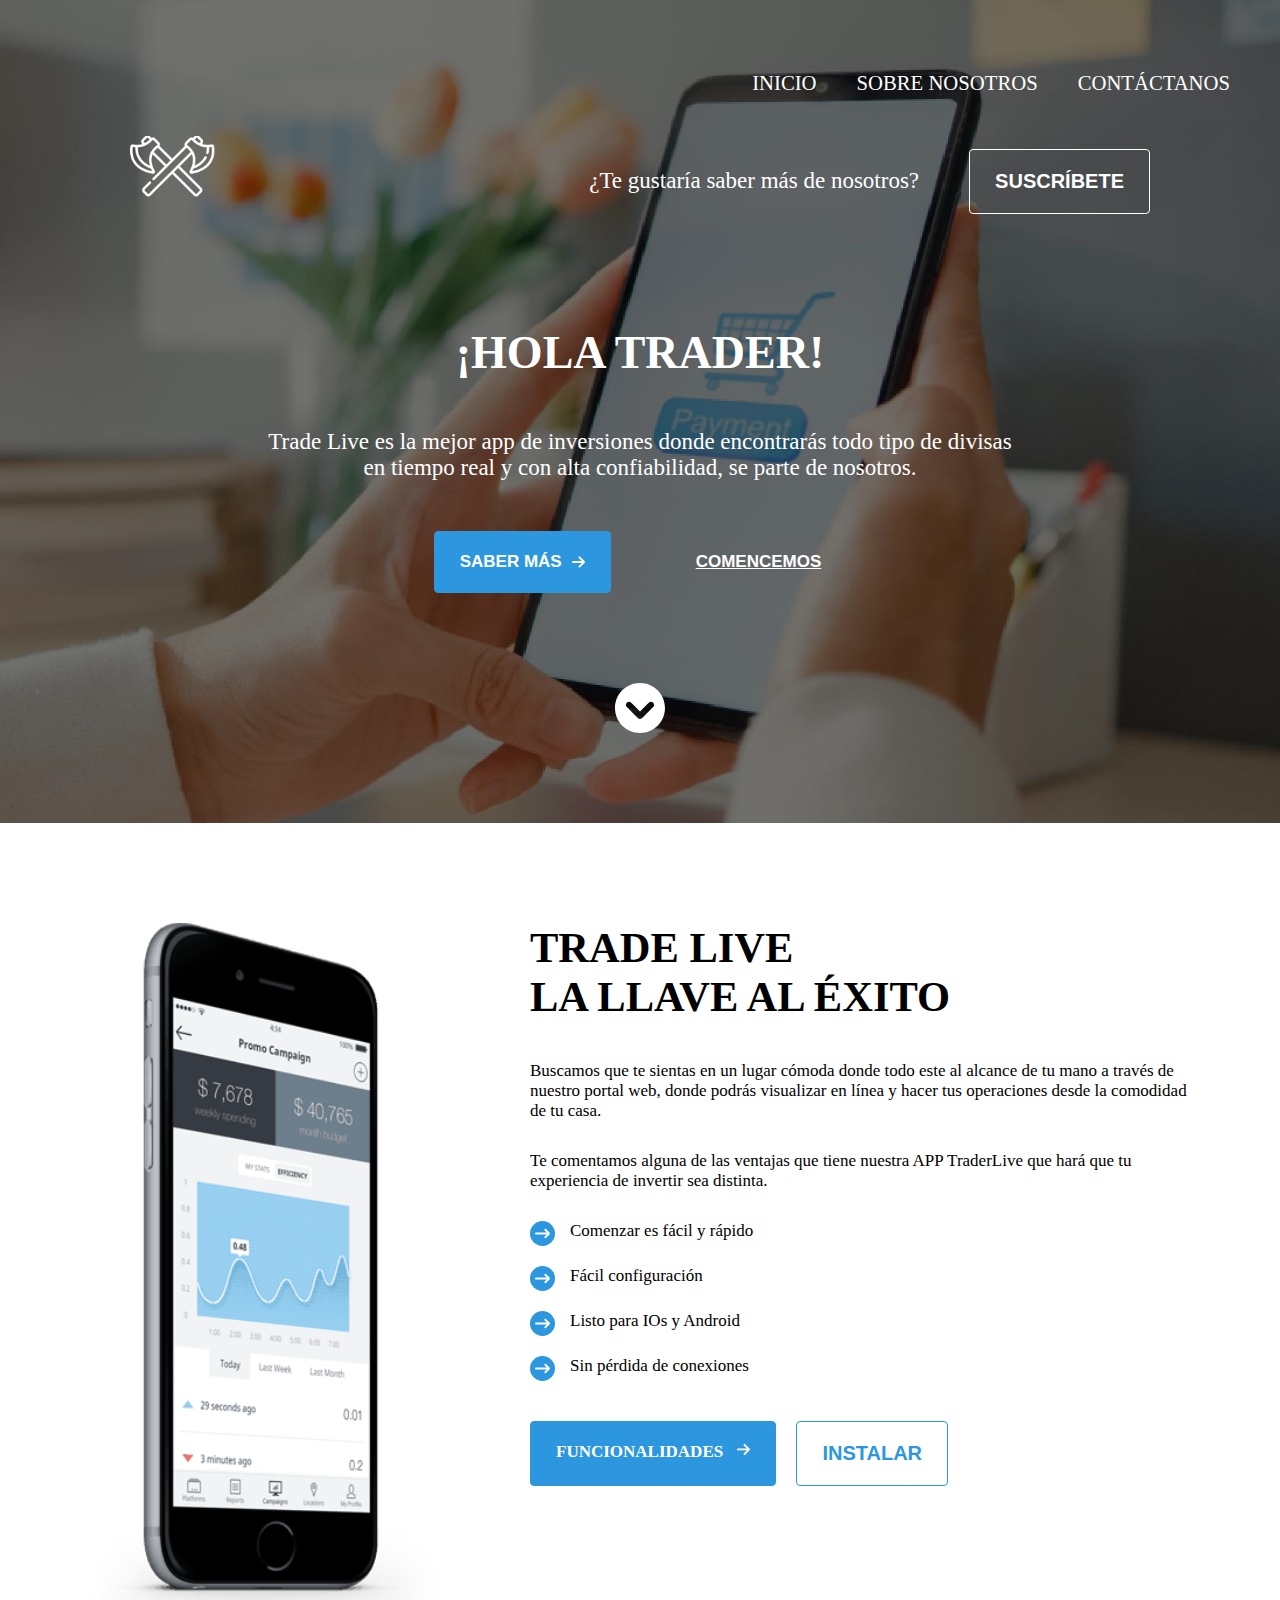
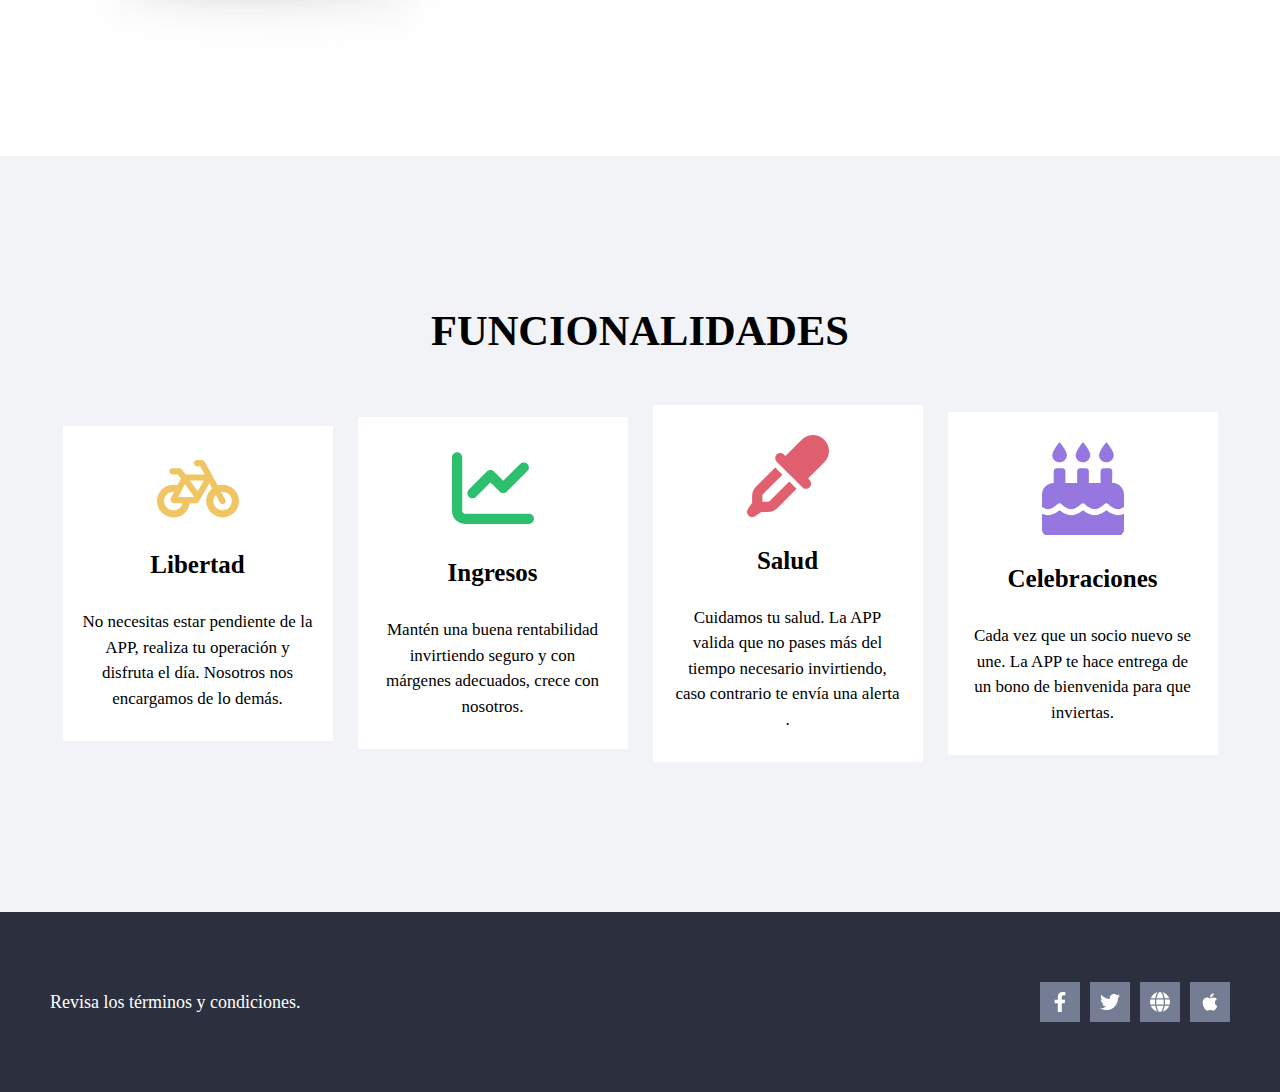
<file: index.html>
<!DOCTYPE html>
<html lang="en">
  <head>
    <meta charset="UTF-8" />
    <meta http-equiv="X-UA-Compatible" content="IE=edge" />
    <meta name="viewport" content="width=device-width, initial-scale=1.0" />
    <link rel="stylesheet" href="./css/pages/index.css" />
    <title>Document</title>
  </head>
  <body>
    <!-- HEADER -->
    <header id="HEADER" class="header">
      <!-- FLEX-HEADER PARA ORDENAR LA INFORMACIÓN DE LOS CONTENEDORES SIGUIENTES -->
      <div class="flex-header">
        <!-- MENU BAR -->
        <ul class="main-nav">
          <li><a href="./index.html">INICIO</a></li>
          <li><a href="./aboutus.html">SOBRE NOSOTROS</a></li>
          <li><a href="./contactme.html">CONTÁCTANOS</a></li>
        </ul>
        <!-- FLEX TITLE -->
        <div class="flex-title">
          <img class="axes-img" src="./img/axes.png" alt="img-axes" />
          <div class="flex">
            <div class="text-title">¿Te gustaría saber más de nosotros?</div>
            <button class="btn">SUSCRÍBETE</button>
          </div>
        </div>
        <!-- FLEX CONTENT TÍTULOS Y DESCRIPCIÓN-->
        <div class="flex-content-1">
          <h1>¡HOLA TRADER!</h1>
          <p>
            Trade Live es la mejor app de inversiones donde encontrarás todo
            tipo de divisas en tiempo real y con alta confiabilidad, se parte de
            nosotros.
          </p>
        </div>
        <!-- FLEX CONTENT PARA BOTONES-->
        <div class="flex-content-2">
          <button class="btn-blue flex">
            <span class="learn">SABER MÁS</span>
            <svg
              class="icon-arrow"
              xmlns="http://www.w3.org/2000/svg"
              viewBox="0 0 448 512"
            >
              <path
                d="M438.6 278.6l-160 160C272.4 444.9 264.2 448 256 448s-16.38-3.125-22.62-9.375c-12.5-12.5-12.5-32.75 0-45.25L338.8 288H32C14.33 288 .0016 273.7 .0016 256S14.33 224 32 224h306.8l-105.4-105.4c-12.5-12.5-12.5-32.75 0-45.25s32.75-12.5 45.25 0l160 160C451.1 245.9 451.1 266.1 438.6 278.6z"
              />
            </svg>
          </button>
          <button class="btn-text">COMENCEMOS</button>
        </div>
        <!-- FLEX CONTENT PARA BOTÓN-->
        <div class="flex-content-3">
          <svg
            class="icon-arrow-bot"
            xmlns="http://www.w3.org/2000/svg"
            viewBox="0 0 512 512"
          >
            <!--! Font Awesome Pro 6.1.1 by @fontawesome - https://fontawesome.com License - https://fontawesome.com/license (Commercial License) Copyright 2022 Fonticons, Inc. -->
            <path
              d="M256 0C114.6 0 0 114.6 0 256c0 141.4 114.6 256 256 256s256-114.6 256-256C512 114.6 397.4 0 256 0zM390.6 246.6l-112 112C272.4 364.9 264.2 368 256 368s-16.38-3.125-22.62-9.375l-112-112c-12.5-12.5-12.5-32.75 0-45.25s32.75-12.5 45.25 0L256 290.8l89.38-89.38c12.5-12.5 32.75-12.5 45.25 0S403.1 234.1 390.6 246.6z"
            />
          </svg>
        </div>
      </div>
    </header>
    <!-- SECTION 1 -->
    <section id="ABOUT-PRODUCT">
      <div class="flex container-section-1">
        <img class="img-section-1" src="./img/phone.png" alt="img-phone" />
        <div class="text-section-1">
          <h2>TRADE LIVE <br />LA LLAVE AL ÉXITO</h2>
          <p>
            Buscamos que te sientas en un lugar cómoda donde todo este al
            alcance de tu mano a través de nuestro portal web, donde podrás
            visualizar en línea y hacer tus operaciones desde la comodidad de tu
            casa.
          </p>
          <p>
            Te comentamos alguna de las ventajas que tiene nuestra APP
            TraderLive que hará que tu experiencia de invertir sea distinta.
          </p>
          <ul class="flex">
            <li class="flex">
              <div class="flex">
                <svg xmlns="http://www.w3.org/2000/svg" viewBox="0 0 512 512">
                  <!--! Font Awesome Pro 6.1.1 by @fontawesome - https://fontawesome.com License - https://fontawesome.com/license (Commercial License) Copyright 2022 Fonticons, Inc. -->
                  <path
                    d="M502.6 278.6l-128 128c-12.51 12.51-32.76 12.49-45.25 0c-12.5-12.5-12.5-32.75 0-45.25L402.8 288H32C14.31 288 0 273.7 0 255.1S14.31 224 32 224h370.8l-73.38-73.38c-12.5-12.5-12.5-32.75 0-45.25s32.75-12.5 45.25 0l128 128C515.1 245.9 515.1 266.1 502.6 278.6z"
                  />
                </svg>
              </div>
              <span>Comenzar es fácil y rápido</span>
            </li>
            <li class="flex">
              <div class="flex">
                <svg xmlns="http://www.w3.org/2000/svg" viewBox="0 0 512 512">
                  <!--! Font Awesome Pro 6.1.1 by @fontawesome - https://fontawesome.com License - https://fontawesome.com/license (Commercial License) Copyright 2022 Fonticons, Inc. -->
                  <path
                    d="M502.6 278.6l-128 128c-12.51 12.51-32.76 12.49-45.25 0c-12.5-12.5-12.5-32.75 0-45.25L402.8 288H32C14.31 288 0 273.7 0 255.1S14.31 224 32 224h370.8l-73.38-73.38c-12.5-12.5-12.5-32.75 0-45.25s32.75-12.5 45.25 0l128 128C515.1 245.9 515.1 266.1 502.6 278.6z"
                  />
                </svg>
              </div>
              <span>Fácil configuración </span>
            </li>
            <li class="flex">
              <div class="flex">
                <svg xmlns="http://www.w3.org/2000/svg" viewBox="0 0 512 512">
                  <!--! Font Awesome Pro 6.1.1 by @fontawesome - https://fontawesome.com License - https://fontawesome.com/license (Commercial License) Copyright 2022 Fonticons, Inc. -->
                  <path
                    d="M502.6 278.6l-128 128c-12.51 12.51-32.76 12.49-45.25 0c-12.5-12.5-12.5-32.75 0-45.25L402.8 288H32C14.31 288 0 273.7 0 255.1S14.31 224 32 224h370.8l-73.38-73.38c-12.5-12.5-12.5-32.75 0-45.25s32.75-12.5 45.25 0l128 128C515.1 245.9 515.1 266.1 502.6 278.6z"
                  />
                </svg>
              </div>
              <span>Listo para IOs y Android</span>
            </li>
            <li class="flex">
              <div class="flex">
                <svg xmlns="http://www.w3.org/2000/svg" viewBox="0 0 512 512">
                  <!--! Font Awesome Pro 6.1.1 by @fontawesome - https://fontawesome.com License - https://fontawesome.com/license (Commercial License) Copyright 2022 Fonticons, Inc. -->
                  <path
                    d="M502.6 278.6l-128 128c-12.51 12.51-32.76 12.49-45.25 0c-12.5-12.5-12.5-32.75 0-45.25L402.8 288H32C14.31 288 0 273.7 0 255.1S14.31 224 32 224h370.8l-73.38-73.38c-12.5-12.5-12.5-32.75 0-45.25s32.75-12.5 45.25 0l128 128C515.1 245.9 515.1 266.1 502.6 278.6z"
                  />
                </svg>
              </div>
              <span>Sin pérdida de conexiones</span>
            </li>
          </ul>
          <div class="flex flex-buttons">
            <a href="#FEATURE" class="btn btn-blue">
              <span class="features-span"> FUNCIONALIDADES </span>
              <svg
                class="icon-arrow"
                xmlns="http://www.w3.org/2000/svg"
                viewBox="0 0 448 512"
              >
                <path
                  d="M438.6 278.6l-160 160C272.4 444.9 264.2 448 256 448s-16.38-3.125-22.62-9.375c-12.5-12.5-12.5-32.75 0-45.25L338.8 288H32C14.33 288 .0016 273.7 .0016 256S14.33 224 32 224h306.8l-105.4-105.4c-12.5-12.5-12.5-32.75 0-45.25s32.75-12.5 45.25 0l160 160C451.1 245.9 451.1 266.1 438.6 278.6z"
                />
              </svg>
            </a>
            <button class="btn btn-ligth">INSTALAR</button>
          </div>
        </div>
      </div>
    </section>
    <!-- SECTION 2 -->
    <section id="FEATURE" class="features">
      <div class="container-2">
        <h2 class="section-2-title">FUNCIONALIDADES</h2>
        <!-- CONTENEDOR DE LOS CARDS -->
        <div class="flex card-container">
          <div class="card">
            <svg
              class="icon-bike"
              xmlns="http://www.w3.org/2000/svg"
              viewBox="0 0 640 512"
            >
              <!--! Font Awesome Pro 6.1.1 by @fontawesome - https://fontawesome.com License - https://fontawesome.com/license (Commercial License) Copyright 2022 Fonticons, Inc. -->
              <path
                d="M347.2 32C358.1 32 369.8 38.44 375.4 48.78L473.3 229.1C485.5 226.1 498.5 224 512 224C582.7 224 640 281.3 640 352C640 422.7 582.7 480 512 480C441.3 480 384 422.7 384 352C384 311.1 402.4 276.3 431.1 252.8L409.4 212.7L324.7 356.2C320.3 363.5 312.5 368 304 368H255C247.1 431.1 193.3 480 128 480C57.31 480 0 422.7 0 352C0 281.3 57.31 224 128 224C138.7 224 149.2 225.3 159.2 227.8L185.8 174.7L163.7 144H120C106.7 144 96 133.3 96 120C96 106.7 106.7 96 120 96H176C183.7 96 190.1 99.71 195.5 105.1L222.9 144H372.3L337.7 80H311.1C298.7 80 287.1 69.25 287.1 56C287.1 42.75 298.7 32 311.1 32H347.2zM440 352C440 391.8 472.2 424 512 424C551.8 424 584 391.8 584 352C584 312.2 551.8 280 512 280C508.2 280 504.5 280.3 500.8 280.9L533.1 340.6C539.4 352.2 535.1 366.8 523.4 373.1C511.8 379.4 497.2 375.1 490.9 363.4L458.6 303.7C447 316.5 440 333.4 440 352V352zM108.8 328.6L133.1 280.2C131.4 280.1 129.7 280 127.1 280C88.24 280 55.1 312.2 55.1 352C55.1 391.8 88.24 424 127.1 424C162.3 424 190.9 400.1 198.2 368H133.2C112.1 368 99.81 346.7 108.8 328.6H108.8zM290.3 320L290.4 319.9L217.5 218.7L166.8 320H290.3zM257.4 192L317 274.8L365.9 192H257.4z"
              />
            </svg>
            <h3>Libertad</h3>
            <p>
              No necesitas estar pendiente de la APP, realiza tu operación y
              disfruta el día. Nosotros nos encargamos de lo demás.
            </p>
          </div>
          <div class="card">
            <svg
              class="icon-chart"
              xmlns="http://www.w3.org/2000/svg"
              viewBox="0 0 512 512"
            >
              <!--! Font Awesome Pro 6.1.1 by @fontawesome - https://fontawesome.com License - https://fontawesome.com/license (Commercial License) Copyright 2022 Fonticons, Inc. -->
              <path
                d="M64 400C64 408.8 71.16 416 80 416H480C497.7 416 512 430.3 512 448C512 465.7 497.7 480 480 480H80C35.82 480 0 444.2 0 400V64C0 46.33 14.33 32 32 32C49.67 32 64 46.33 64 64V400zM342.6 278.6C330.1 291.1 309.9 291.1 297.4 278.6L240 221.3L150.6 310.6C138.1 323.1 117.9 323.1 105.4 310.6C92.88 298.1 92.88 277.9 105.4 265.4L217.4 153.4C229.9 140.9 250.1 140.9 262.6 153.4L320 210.7L425.4 105.4C437.9 92.88 458.1 92.88 470.6 105.4C483.1 117.9 483.1 138.1 470.6 150.6L342.6 278.6z"
              />
            </svg>
            <h3>Ingresos</h3>
            <p>
              Mantén una buena rentabilidad invirtiendo seguro y con márgenes
              adecuados, crece con nosotros.
            </p>
          </div>
          <div class="card">
            <svg
              class="icon-eyes-dropper"
              xmlns="http://www.w3.org/2000/svg"
              viewBox="0 0 512 512"
            >
              <!--! Font Awesome Pro 6.1.1 by @fontawesome - https://fontawesome.com License - https://fontawesome.com/license (Commercial License) Copyright 2022 Fonticons, Inc. -->
              <path
                d="M482.8 29.23C521.7 68.21 521.7 131.4 482.8 170.4L381.2 271.9L390.6 281.4C403.1 293.9 403.1 314.1 390.6 326.6C378.1 339.1 357.9 339.1 345.4 326.6L185.4 166.6C172.9 154.1 172.9 133.9 185.4 121.4C197.9 108.9 218.1 108.9 230.6 121.4L240.1 130.8L341.6 29.23C380.6-9.744 443.8-9.744 482.8 29.23L482.8 29.23zM55.43 323.3L176.1 202.6L221.4 247.9L100.7 368.6C97.69 371.6 96 375.6 96 379.9V416H132.1C136.4 416 140.4 414.3 143.4 411.3L264.1 290.6L309.4 335.9L188.7 456.6C173.7 471.6 153.3 480 132.1 480H89.69L49.75 506.6C37.06 515.1 20.16 513.4 9.373 502.6C-1.413 491.8-3.086 474.9 5.375 462.2L32 422.3V379.9C32 358.7 40.43 338.3 55.43 323.3L55.43 323.3z"
              />
            </svg>
            <h3>Salud</h3>
            <p>
              Cuidamos tu salud. La APP valida que no pases más del tiempo
              necesario invirtiendo, caso contrario te envía una alerta .
            </p>
          </div>
          <div class="card">
            <svg
              class="icon-cake"
              xmlns="http://www.w3.org/2000/svg"
              viewBox="0 0 448 512"
            >
              <!--! Font Awesome Pro 6.1.1 by @fontawesome - https://fontawesome.com License - https://fontawesome.com/license (Commercial License) Copyright 2022 Fonticons, Inc. -->
              <path
                d="M352 111.1c22.09 0 40-17.88 40-39.97S352 0 352 0s-40 49.91-40 72S329.9 111.1 352 111.1zM224 111.1c22.09 0 40-17.88 40-39.97S224 0 224 0S184 49.91 184 72S201.9 111.1 224 111.1zM383.1 223.1L384 160c0-8.836-7.164-16-16-16h-32C327.2 144 320 151.2 320 160v64h-64V160c0-8.836-7.164-16-16-16h-32C199.2 144 192 151.2 192 160v64H128V160c0-8.836-7.164-16-16-16h-32C71.16 144 64 151.2 64 160v63.97c-35.35 0-64 28.65-64 63.1v68.7c9.814 6.102 21.39 11.33 32 11.33c20.64 0 45.05-19.73 52.7-27.33c6.25-6.219 16.34-6.219 22.59 0C114.1 348.3 139.4 367.1 160 367.1s45.05-19.73 52.7-27.33c6.25-6.219 16.34-6.219 22.59 0C242.1 348.3 267.4 367.1 288 367.1s45.05-19.73 52.7-27.33c6.25-6.219 16.34-6.219 22.59 0C370.1 348.3 395.4 367.1 416 367.1c10.61 0 22.19-5.227 32-11.33V287.1C448 252.6 419.3 223.1 383.1 223.1zM352 373.3c-13.75 10.95-38.03 26.66-64 26.66s-50.25-15.7-64-26.66c-13.75 10.95-38.03 26.66-64 26.66s-50.25-15.7-64-26.66c-13.75 10.95-38.03 26.66-64 26.66c-11.27 0-22.09-3.121-32-7.377v87.38C0 497.7 14.33 512 32 512h384c17.67 0 32-14.33 32-32v-87.38c-9.91 4.256-20.73 7.377-32 7.377C390 399.1 365.8 384.3 352 373.3zM96 111.1c22.09 0 40-17.88 40-39.97S96 0 96 0S56 49.91 56 72S73.91 111.1 96 111.1z"
              />
            </svg>
            <h3>Celebraciones</h3>
            <p>
              Cada vez que un socio nuevo se une. La APP te hace entrega de un
              bono de bienvenida para que inviertas.
            </p>
          </div>
        </div>
      </div>
    </section>
    <!-- FOOTER -->
    <footer id="FOOTER" class="footer">
      <div class="footer-container">
        <div>Revisa los términos y condiciones.</div>
        <div class="flex footer-btns">
          <button>
            <svg xmlns="http://www.w3.org/2000/svg" viewBox="0 0 320 512">
              <!--! Font Awesome Pro 6.1.1 by @fontawesome - https://fontawesome.com License - https://fontawesome.com/license (Commercial License) Copyright 2022 Fonticons, Inc. -->
              <path
                d="M279.14 288l14.22-92.66h-88.91v-60.13c0-25.35 12.42-50.06 52.24-50.06h40.42V6.26S260.43 0 225.36 0c-73.22 0-121.08 44.38-121.08 124.72v70.62H22.89V288h81.39v224h100.17V288z"
              />
            </svg>
          </button>
          <button>
            <svg xmlns="http://www.w3.org/2000/svg" viewBox="0 0 512 512">
              <!--! Font Awesome Pro 6.1.1 by @fontawesome - https://fontawesome.com License - https://fontawesome.com/license (Commercial License) Copyright 2022 Fonticons, Inc. -->
              <path
                d="M459.37 151.716c.325 4.548.325 9.097.325 13.645 0 138.72-105.583 298.558-298.558 298.558-59.452 0-114.68-17.219-161.137-47.106 8.447.974 16.568 1.299 25.34 1.299 49.055 0 94.213-16.568 130.274-44.832-46.132-.975-84.792-31.188-98.112-72.772 6.498.974 12.995 1.624 19.818 1.624 9.421 0 18.843-1.3 27.614-3.573-48.081-9.747-84.143-51.98-84.143-102.985v-1.299c13.969 7.797 30.214 12.67 47.431 13.319-28.264-18.843-46.781-51.005-46.781-87.391 0-19.492 5.197-37.36 14.294-52.954 51.655 63.675 129.3 105.258 216.365 109.807-1.624-7.797-2.599-15.918-2.599-24.04 0-57.828 46.782-104.934 104.934-104.934 30.213 0 57.502 12.67 76.67 33.137 23.715-4.548 46.456-13.32 66.599-25.34-7.798 24.366-24.366 44.833-46.132 57.827 21.117-2.273 41.584-8.122 60.426-16.243-14.292 20.791-32.161 39.308-52.628 54.253z"
              />
            </svg>
          </button>
          <button>
            <svg xmlns="http://www.w3.org/2000/svg" viewBox="0 0 512 512">
              <!--! Font Awesome Pro 6.1.1 by @fontawesome - https://fontawesome.com License - https://fontawesome.com/license (Commercial License) Copyright 2022 Fonticons, Inc. -->
              <path
                d="M352 256C352 278.2 350.8 299.6 348.7 320H163.3C161.2 299.6 159.1 278.2 159.1 256C159.1 233.8 161.2 212.4 163.3 192H348.7C350.8 212.4 352 233.8 352 256zM503.9 192C509.2 212.5 512 233.9 512 256C512 278.1 509.2 299.5 503.9 320H380.8C382.9 299.4 384 277.1 384 256C384 234 382.9 212.6 380.8 192H503.9zM493.4 160H376.7C366.7 96.14 346.9 42.62 321.4 8.442C399.8 29.09 463.4 85.94 493.4 160zM344.3 160H167.7C173.8 123.6 183.2 91.38 194.7 65.35C205.2 41.74 216.9 24.61 228.2 13.81C239.4 3.178 248.7 0 256 0C263.3 0 272.6 3.178 283.8 13.81C295.1 24.61 306.8 41.74 317.3 65.35C328.8 91.38 338.2 123.6 344.3 160H344.3zM18.61 160C48.59 85.94 112.2 29.09 190.6 8.442C165.1 42.62 145.3 96.14 135.3 160H18.61zM131.2 192C129.1 212.6 127.1 234 127.1 256C127.1 277.1 129.1 299.4 131.2 320H8.065C2.8 299.5 0 278.1 0 256C0 233.9 2.8 212.5 8.065 192H131.2zM194.7 446.6C183.2 420.6 173.8 388.4 167.7 352H344.3C338.2 388.4 328.8 420.6 317.3 446.6C306.8 470.3 295.1 487.4 283.8 498.2C272.6 508.8 263.3 512 255.1 512C248.7 512 239.4 508.8 228.2 498.2C216.9 487.4 205.2 470.3 194.7 446.6H194.7zM190.6 503.6C112.2 482.9 48.59 426.1 18.61 352H135.3C145.3 415.9 165.1 469.4 190.6 503.6V503.6zM321.4 503.6C346.9 469.4 366.7 415.9 376.7 352H493.4C463.4 426.1 399.8 482.9 321.4 503.6V503.6z"
              />
            </svg>
          </button>
          <button>
            <svg xmlns="http://www.w3.org/2000/svg" viewBox="0 0 384 512">
              <!--! Font Awesome Pro 6.1.1 by @fontawesome - https://fontawesome.com License - https://fontawesome.com/license (Commercial License) Copyright 2022 Fonticons, Inc. -->
              <path
                d="M318.7 268.7c-.2-36.7 16.4-64.4 50-84.8-18.8-26.9-47.2-41.7-84.7-44.6-35.5-2.8-74.3 20.7-88.5 20.7-15 0-49.4-19.7-76.4-19.7C63.3 141.2 4 184.8 4 273.5q0 39.3 14.4 81.2c12.8 36.7 59 126.7 107.2 125.2 25.2-.6 43-17.9 75.8-17.9 31.8 0 48.3 17.9 76.4 17.9 48.6-.7 90.4-82.5 102.6-119.3-65.2-30.7-61.7-90-61.7-91.9zm-56.6-164.2c27.3-32.4 24.8-61.9 24-72.5-24.1 1.4-52 16.4-67.9 34.9-17.5 19.8-27.8 44.3-25.6 71.9 26.1 2 49.9-11.4 69.5-34.3z"
              />
            </svg>
          </button>
        </div>
      </div>
    </footer>
  </body>
</html>
</file>
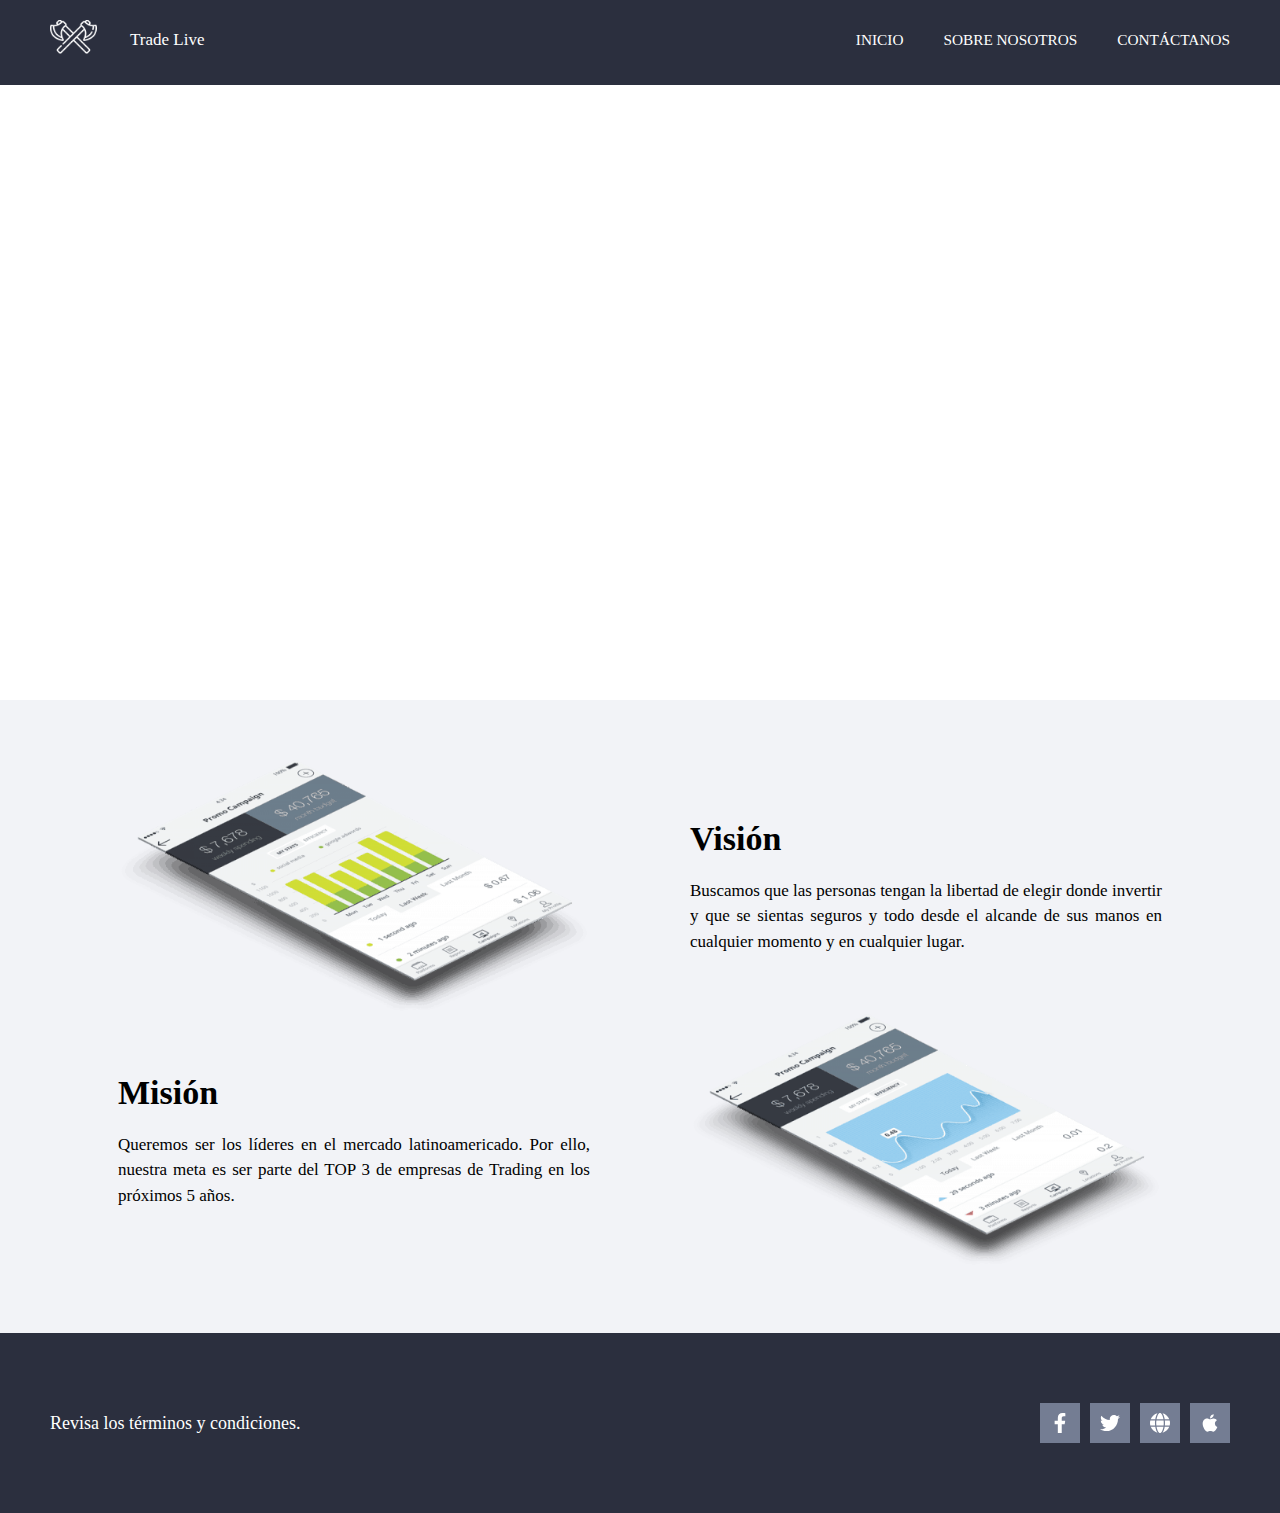
<file: aboutus.html>
<!DOCTYPE html>
<html lang="en">
  <head>
    <meta charset="UTF-8" />
    <meta http-equiv="X-UA-Compatible" content="IE=edge" />
    <meta name="viewport" content="width=device-width, initial-scale=1.0" />
    <link rel="stylesheet" href="./css/pages/aboutus.css" />
    <title>Document</title>
  </head>
  <body>
    <!-- NAVBAR -->
    <nav class="navbar">
      <div class="container">
        <div class="container-logo">
          <img class="logo" src="./img/axes.png" alt="img-axes" />
          <span>Trade Live</span>
        </div>
        <ul class="main-nav">
          <li><a href="./index.html">INICIO</a></li>
          <li><a href="./aboutus.html">SOBRE NOSOTROS</a></li>
          <li><a href="./contactme.html">CONTÁCTANOS</a></li>
        </ul>
      </div>
    </nav>
    <!-- VIDEO -->
    <section>
      <div class="container">
        <div class="container-video">
          <iframe
            width="49%"
            height="450"
            src="https://www.youtube.com/embed/8yAqp1327Y4"
            title="YouTube video player"
            frameborder="0"
            allow="accelerometer; autoplay; clipboard-write; encrypted-media; gyroscope; picture-in-picture"
            allowfullscreen
          ></iframe>
          <iframe
            width="49%"
            height="450"
            src="https://www.youtube.com/embed/ZqpJetd_Ny0"
            title="YouTube video player"
            frameborder="0"
            allow="accelerometer; autoplay; clipboard-write; encrypted-media; gyroscope; picture-in-picture"
            allowfullscreen
          ></iframe>
        </div>
      </div>
    </section>
    <!-- INFO -->
    <section class="info">
      <div class="container">
        <div class="container-info">
          <div class="flex container-frame">
            <img src="./img/aboutus/img-1.png" alt="img-1" />
            <div class="content">
              <h2>Visión</h2>
              <p>
                Buscamos que las personas tengan la libertad de elegir donde
                invertir y que se sientas seguros y todo desde el alcande de sus
                manos en cualquier momento y en cualquier lugar.
              </p>
            </div>
          </div>
          <div class="flex container-frame">
            <div class="content">
              <h2>Misión</h2>
              <p>
                Queremos ser los líderes en el mercado latinoamericado. Por
                ello, nuestra meta es ser parte del TOP 3 de empresas de Trading
                en los próximos 5 años.
              </p>
            </div>
            <img src="./img/aboutus/img-2.png" alt="img-2" />
          </div>
        </div>
      </div>
    </section>
    <!--  -->
    <!-- FOOTER -->
    <footer id="FOOTER" class="footer">
      <div class="footer-container">
        <div>Revisa los términos y condiciones.</div>
        <div class="flex footer-btns">
          <button>
            <svg xmlns="http://www.w3.org/2000/svg" viewBox="0 0 320 512">
              <!--! Font Awesome Pro 6.1.1 by @fontawesome - https://fontawesome.com License - https://fontawesome.com/license (Commercial License) Copyright 2022 Fonticons, Inc. -->
              <path
                d="M279.14 288l14.22-92.66h-88.91v-60.13c0-25.35 12.42-50.06 52.24-50.06h40.42V6.26S260.43 0 225.36 0c-73.22 0-121.08 44.38-121.08 124.72v70.62H22.89V288h81.39v224h100.17V288z"
              />
            </svg>
          </button>
          <button>
            <svg xmlns="http://www.w3.org/2000/svg" viewBox="0 0 512 512">
              <!--! Font Awesome Pro 6.1.1 by @fontawesome - https://fontawesome.com License - https://fontawesome.com/license (Commercial License) Copyright 2022 Fonticons, Inc. -->
              <path
                d="M459.37 151.716c.325 4.548.325 9.097.325 13.645 0 138.72-105.583 298.558-298.558 298.558-59.452 0-114.68-17.219-161.137-47.106 8.447.974 16.568 1.299 25.34 1.299 49.055 0 94.213-16.568 130.274-44.832-46.132-.975-84.792-31.188-98.112-72.772 6.498.974 12.995 1.624 19.818 1.624 9.421 0 18.843-1.3 27.614-3.573-48.081-9.747-84.143-51.98-84.143-102.985v-1.299c13.969 7.797 30.214 12.67 47.431 13.319-28.264-18.843-46.781-51.005-46.781-87.391 0-19.492 5.197-37.36 14.294-52.954 51.655 63.675 129.3 105.258 216.365 109.807-1.624-7.797-2.599-15.918-2.599-24.04 0-57.828 46.782-104.934 104.934-104.934 30.213 0 57.502 12.67 76.67 33.137 23.715-4.548 46.456-13.32 66.599-25.34-7.798 24.366-24.366 44.833-46.132 57.827 21.117-2.273 41.584-8.122 60.426-16.243-14.292 20.791-32.161 39.308-52.628 54.253z"
              />
            </svg>
          </button>
          <button>
            <svg xmlns="http://www.w3.org/2000/svg" viewBox="0 0 512 512">
              <!--! Font Awesome Pro 6.1.1 by @fontawesome - https://fontawesome.com License - https://fontawesome.com/license (Commercial License) Copyright 2022 Fonticons, Inc. -->
              <path
                d="M352 256C352 278.2 350.8 299.6 348.7 320H163.3C161.2 299.6 159.1 278.2 159.1 256C159.1 233.8 161.2 212.4 163.3 192H348.7C350.8 212.4 352 233.8 352 256zM503.9 192C509.2 212.5 512 233.9 512 256C512 278.1 509.2 299.5 503.9 320H380.8C382.9 299.4 384 277.1 384 256C384 234 382.9 212.6 380.8 192H503.9zM493.4 160H376.7C366.7 96.14 346.9 42.62 321.4 8.442C399.8 29.09 463.4 85.94 493.4 160zM344.3 160H167.7C173.8 123.6 183.2 91.38 194.7 65.35C205.2 41.74 216.9 24.61 228.2 13.81C239.4 3.178 248.7 0 256 0C263.3 0 272.6 3.178 283.8 13.81C295.1 24.61 306.8 41.74 317.3 65.35C328.8 91.38 338.2 123.6 344.3 160H344.3zM18.61 160C48.59 85.94 112.2 29.09 190.6 8.442C165.1 42.62 145.3 96.14 135.3 160H18.61zM131.2 192C129.1 212.6 127.1 234 127.1 256C127.1 277.1 129.1 299.4 131.2 320H8.065C2.8 299.5 0 278.1 0 256C0 233.9 2.8 212.5 8.065 192H131.2zM194.7 446.6C183.2 420.6 173.8 388.4 167.7 352H344.3C338.2 388.4 328.8 420.6 317.3 446.6C306.8 470.3 295.1 487.4 283.8 498.2C272.6 508.8 263.3 512 255.1 512C248.7 512 239.4 508.8 228.2 498.2C216.9 487.4 205.2 470.3 194.7 446.6H194.7zM190.6 503.6C112.2 482.9 48.59 426.1 18.61 352H135.3C145.3 415.9 165.1 469.4 190.6 503.6V503.6zM321.4 503.6C346.9 469.4 366.7 415.9 376.7 352H493.4C463.4 426.1 399.8 482.9 321.4 503.6V503.6z"
              />
            </svg>
          </button>
          <button>
            <svg xmlns="http://www.w3.org/2000/svg" viewBox="0 0 384 512">
              <!--! Font Awesome Pro 6.1.1 by @fontawesome - https://fontawesome.com License - https://fontawesome.com/license (Commercial License) Copyright 2022 Fonticons, Inc. -->
              <path
                d="M318.7 268.7c-.2-36.7 16.4-64.4 50-84.8-18.8-26.9-47.2-41.7-84.7-44.6-35.5-2.8-74.3 20.7-88.5 20.7-15 0-49.4-19.7-76.4-19.7C63.3 141.2 4 184.8 4 273.5q0 39.3 14.4 81.2c12.8 36.7 59 126.7 107.2 125.2 25.2-.6 43-17.9 75.8-17.9 31.8 0 48.3 17.9 76.4 17.9 48.6-.7 90.4-82.5 102.6-119.3-65.2-30.7-61.7-90-61.7-91.9zm-56.6-164.2c27.3-32.4 24.8-61.9 24-72.5-24.1 1.4-52 16.4-67.9 34.9-17.5 19.8-27.8 44.3-25.6 71.9 26.1 2 49.9-11.4 69.5-34.3z"
              />
            </svg>
          </button>
        </div>
      </div>
    </footer>
  </body>
</html>
</file>
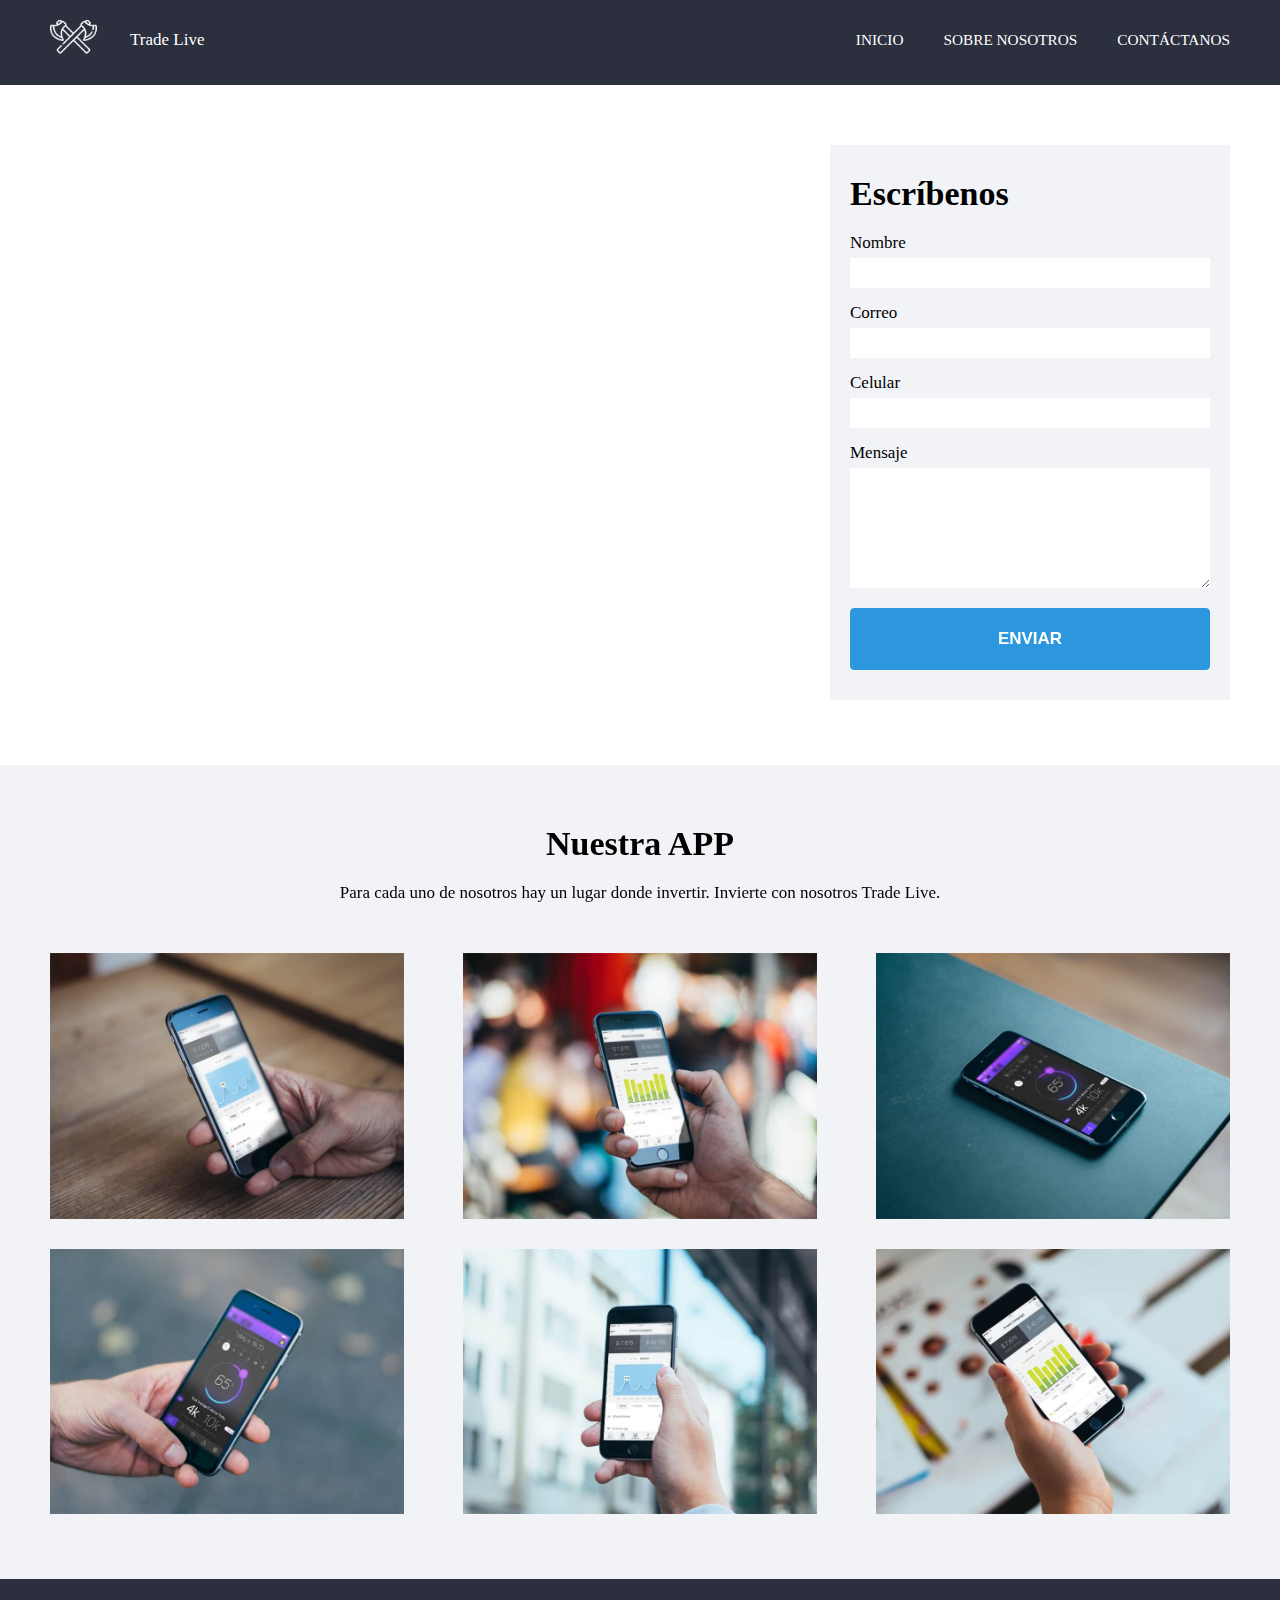
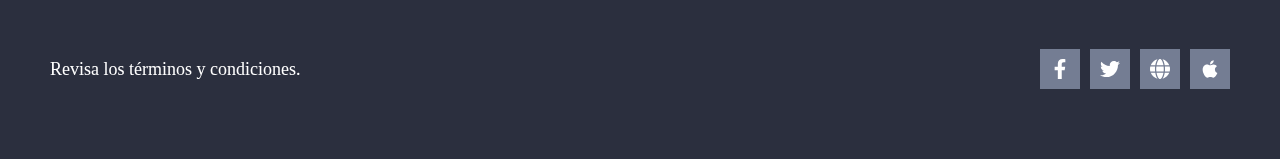
<file: contactme.html>
<!DOCTYPE html>
<html lang="en">
  <head>
    <meta charset="UTF-8" />
    <meta http-equiv="X-UA-Compatible" content="IE=edge" />
    <meta name="viewport" content="width=device-width, initial-scale=1.0" />
    <link rel="stylesheet" href="./css/pages/contactme.css" />
    <title>Document</title>
  </head>
  <body>
    <!-- NAVBAR -->
    <nav class="navbar">
      <div class="container">
        <div class="container-logo">
          <img class="logo" src="./img/axes.png" alt="img-axes" />
          <span>Trade Live</span>
        </div>
        <ul class="main-nav">
          <li><a href="./index.html">INICIO</a></li>
          <li><a href="./aboutus.html">SOBRE NOSOTROS</a></li>
          <li><a href="./contactme.html">CONTÁCTANOS</a></li>
        </ul>
      </div>
    </nav>

    <!-- FORMULARIO -->
    <section>
      <div class="container">
        <div class="container-form-map">
          <iframe
            class="map"
            src="https://www.google.com/maps/embed?pb=!1m18!1m12!1m3!1d6719.609752519841!2d-98.22104509304508!3d19.05263271883323!2m3!1f0!2f0!3f0!3m2!1i1024!2i768!4f13.1!3m3!1m2!1s0x85cfc6d553515555%3A0x5e47adbe09ff01d2!2sLive%20Trading!5e0!3m2!1ses!2spe!4v1658165407777!5m2!1ses!2spe"
            width="600"
            height="450"
            style="border: 0"
            allowfullscreen=""
            loading="lazy"
            referrerpolicy="no-referrer-when-downgrade"
          ></iframe>
          <form class="form" action="">
            <h2>Escríbenos</h2>
            <div class="container-inputs">
              <div class="container-input">
                <label for="">Nombre</label><input type="text" />
              </div>
              <div class="container-input">
                <label for="">Correo</label><input type="text" />
              </div>
              <div class="container-input">
                <label for="">Celular</label><input type="text" />
              </div>
              <div class="container-input">
                <label for="">Mensaje</label>
                <textarea> </textarea>
              </div>
            </div>
            <button class="btn btn-blue btn-form">ENVIAR</button>
          </form>
        </div>
      </div>
    </section>

    <!-- APP -->

    <section class="app">
      <div class="container">
        <div class="container-tittle">
          <h2>Nuestra APP</h2>
          <p>
            Para cada uno de nosotros hay un lugar donde invertir. Invierte con
            nosotros Trade Live.
          </p>
        </div>
        <div class="container-img">
          <img src="./img/contactme/img-1.jpg" alt="img-1" />
          <img src="./img/contactme/img-2.jpg" alt="img-2" />
          <img src="./img/contactme/img-3.jpg" alt="img-3" />
          <img src="./img/contactme/img-4.jpg" alt="img-4" />
          <img src="./img/contactme/img-5.jpg" alt="img-5" />
          <img src="./img/contactme/img-6.jpg" alt="img-6" />
        </div>
      </div>
    </section>

    <!-- FOOTER -->
    <footer id="FOOTER" class="footer">
      <div class="footer-container">
        <div>Revisa los términos y condiciones.</div>
        <div class="flex footer-btns">
          <button>
            <svg xmlns="http://www.w3.org/2000/svg" viewBox="0 0 320 512">
              <!--! Font Awesome Pro 6.1.1 by @fontawesome - https://fontawesome.com License - https://fontawesome.com/license (Commercial License) Copyright 2022 Fonticons, Inc. -->
              <path
                d="M279.14 288l14.22-92.66h-88.91v-60.13c0-25.35 12.42-50.06 52.24-50.06h40.42V6.26S260.43 0 225.36 0c-73.22 0-121.08 44.38-121.08 124.72v70.62H22.89V288h81.39v224h100.17V288z"
              />
            </svg>
          </button>
          <button>
            <svg xmlns="http://www.w3.org/2000/svg" viewBox="0 0 512 512">
              <!--! Font Awesome Pro 6.1.1 by @fontawesome - https://fontawesome.com License - https://fontawesome.com/license (Commercial License) Copyright 2022 Fonticons, Inc. -->
              <path
                d="M459.37 151.716c.325 4.548.325 9.097.325 13.645 0 138.72-105.583 298.558-298.558 298.558-59.452 0-114.68-17.219-161.137-47.106 8.447.974 16.568 1.299 25.34 1.299 49.055 0 94.213-16.568 130.274-44.832-46.132-.975-84.792-31.188-98.112-72.772 6.498.974 12.995 1.624 19.818 1.624 9.421 0 18.843-1.3 27.614-3.573-48.081-9.747-84.143-51.98-84.143-102.985v-1.299c13.969 7.797 30.214 12.67 47.431 13.319-28.264-18.843-46.781-51.005-46.781-87.391 0-19.492 5.197-37.36 14.294-52.954 51.655 63.675 129.3 105.258 216.365 109.807-1.624-7.797-2.599-15.918-2.599-24.04 0-57.828 46.782-104.934 104.934-104.934 30.213 0 57.502 12.67 76.67 33.137 23.715-4.548 46.456-13.32 66.599-25.34-7.798 24.366-24.366 44.833-46.132 57.827 21.117-2.273 41.584-8.122 60.426-16.243-14.292 20.791-32.161 39.308-52.628 54.253z"
              />
            </svg>
          </button>
          <button>
            <svg xmlns="http://www.w3.org/2000/svg" viewBox="0 0 512 512">
              <!--! Font Awesome Pro 6.1.1 by @fontawesome - https://fontawesome.com License - https://fontawesome.com/license (Commercial License) Copyright 2022 Fonticons, Inc. -->
              <path
                d="M352 256C352 278.2 350.8 299.6 348.7 320H163.3C161.2 299.6 159.1 278.2 159.1 256C159.1 233.8 161.2 212.4 163.3 192H348.7C350.8 212.4 352 233.8 352 256zM503.9 192C509.2 212.5 512 233.9 512 256C512 278.1 509.2 299.5 503.9 320H380.8C382.9 299.4 384 277.1 384 256C384 234 382.9 212.6 380.8 192H503.9zM493.4 160H376.7C366.7 96.14 346.9 42.62 321.4 8.442C399.8 29.09 463.4 85.94 493.4 160zM344.3 160H167.7C173.8 123.6 183.2 91.38 194.7 65.35C205.2 41.74 216.9 24.61 228.2 13.81C239.4 3.178 248.7 0 256 0C263.3 0 272.6 3.178 283.8 13.81C295.1 24.61 306.8 41.74 317.3 65.35C328.8 91.38 338.2 123.6 344.3 160H344.3zM18.61 160C48.59 85.94 112.2 29.09 190.6 8.442C165.1 42.62 145.3 96.14 135.3 160H18.61zM131.2 192C129.1 212.6 127.1 234 127.1 256C127.1 277.1 129.1 299.4 131.2 320H8.065C2.8 299.5 0 278.1 0 256C0 233.9 2.8 212.5 8.065 192H131.2zM194.7 446.6C183.2 420.6 173.8 388.4 167.7 352H344.3C338.2 388.4 328.8 420.6 317.3 446.6C306.8 470.3 295.1 487.4 283.8 498.2C272.6 508.8 263.3 512 255.1 512C248.7 512 239.4 508.8 228.2 498.2C216.9 487.4 205.2 470.3 194.7 446.6H194.7zM190.6 503.6C112.2 482.9 48.59 426.1 18.61 352H135.3C145.3 415.9 165.1 469.4 190.6 503.6V503.6zM321.4 503.6C346.9 469.4 366.7 415.9 376.7 352H493.4C463.4 426.1 399.8 482.9 321.4 503.6V503.6z"
              />
            </svg>
          </button>
          <button>
            <svg xmlns="http://www.w3.org/2000/svg" viewBox="0 0 384 512">
              <!--! Font Awesome Pro 6.1.1 by @fontawesome - https://fontawesome.com License - https://fontawesome.com/license (Commercial License) Copyright 2022 Fonticons, Inc. -->
              <path
                d="M318.7 268.7c-.2-36.7 16.4-64.4 50-84.8-18.8-26.9-47.2-41.7-84.7-44.6-35.5-2.8-74.3 20.7-88.5 20.7-15 0-49.4-19.7-76.4-19.7C63.3 141.2 4 184.8 4 273.5q0 39.3 14.4 81.2c12.8 36.7 59 126.7 107.2 125.2 25.2-.6 43-17.9 75.8-17.9 31.8 0 48.3 17.9 76.4 17.9 48.6-.7 90.4-82.5 102.6-119.3-65.2-30.7-61.7-90-61.7-91.9zm-56.6-164.2c27.3-32.4 24.8-61.9 24-72.5-24.1 1.4-52 16.4-67.9 34.9-17.5 19.8-27.8 44.3-25.6 71.9 26.1 2 49.9-11.4 69.5-34.3z"
              />
            </svg>
          </button>
        </div>
      </div>
    </footer>
  </body>
</html>
</file>
<file: css/pages/index.css>
@import url("../variables.css");
@import url("../general.css");
@import url("../utility.css");

/* HEADER */
.header {
  color: var(--ligthColor);
  background: linear-gradient(rgba(0, 0, 0, 0.5), rgba(0, 0, 0, 0.5)),
    url("../../img/header-img.jpg");
  width: 100%;
  background-position: center;
  background-size: cover;
  font-size: 23px;
  padding: 0 50px;
}
.main-nav {
  list-style: none;
  margin-top: 20px;
  margin-bottom: 40px;
  display: flex;
  flex-wrap: wrap;
  justify-content: right;
}
.main-nav li {
  display: inline-block;
  margin-left: 40px;
}
.main-nav li a:link,
.main-nav li a:visited {
  padding: 8px 0;
  color: var(--ligthColor);
  text-decoration: none;
  text-transform: uppercase;
  font-size: 90%;
  border-bottom: 2px solid transparent;
  transition: border-bottom 0.2s;
}
.main-nav li a:hover,
.main-nav li a:active {
  border-bottom: 2px solid var(--primaryColor);
}
.header .header-img {
  width: 100%;
}

.flex-header {
  display: flex;
  flex-wrap: wrap;
  flex-direction: column;
  padding-top: 50px;
  max-width: 1280px;
  margin: auto;
}

.container-icon {
  text-align: right;
  margin-right: 60px;
  margin-bottom: 60px;
}
.icon-menu {
  fill: var(--ligthColor);
  width: 20px;
  cursor: pointer;
}

.flex-title {
  display: flex;
  flex-wrap: wrap;
  justify-content: space-between;
  align-items: center;
  margin: 0 80px 100px 80px;
}

.flex-title .flex {
  display: flex;
  flex-wrap: wrap;
  gap: 50px;
  align-items: center;
}

.flex-title .axes-img {
  width: 90px;
}

.flex-content-1 {
  margin: auto;
  display: flex;
  flex-wrap: wrap;
  justify-content: center;
  width: 750px;
  margin-bottom: 40px;
  text-align: center;
}

.flex-content-1 h1 {
  margin-bottom: 50px;
}
.flex-content-1 p {
  margin-bottom: 10px;
}

.flex-content-2 {
  margin: auto;
  display: flex;
  flex-wrap: wrap;
  justify-content: center;
  width: 750px;
  margin-bottom: 40px;
  text-align: center;
  gap: 60px;
}

.learn {
  margin-right: 10px;
}

.flex-content-3 {
  margin: auto;
  display: flex;
  flex-wrap: wrap;
  justify-content: center;
  margin-bottom: 40px;
  text-align: center;
}

.btn-text {
  text-decoration: underline;
  color: var(--ligthColor);
  border: none;
  background: none;
  border: solid 1px var(--ligthColor);
  padding: 15px 25px;
  border-radius: 4px;
  font-size: 17px;
  font-weight: bold;
  border: none;
  cursor: pointer;
}
.icon-arrow {
  fill: var(--ligthColor);
  width: 13px;
}
.icon-arrow-bot {
  fill: var(--ligthColor);
  width: 50px;
  margin: 50px 0;
}

/* SECTION 1 */

.container-section-1 {
  padding: 100px 0;
  margin: auto;
  justify-content: center;
  gap: 90px;
  max-width: 1280px;
}

.img-section-1 {
  width: 350px;
}

.text-section-1 {
  display: flex;
  flex-wrap: wrap;
  flex-direction: column;
  width: 660px;
}

.text-section-1 h2 {
  margin-bottom: 40px;
  font-size: 2.5em;
  font-weight: 600;
}

.text-section-1 p {
  margin-bottom: 30px;
}

.text-section-1 ul {
  flex-direction: column;
  gap: 20px;
  margin-bottom: 40px;
}

.text-section-1 ul li {
  list-style: none;
  gap: 15px;
}
.text-section-1 ul li div {
  background-color: var(--primaryColor);
  border-radius: 100% 100%;
  align-items: center;
}

.text-section-1 ul li div svg {
  fill: var(--ligthColor);
  width: 25px;
  padding: 5px;
}

.text-section-1 .flex-buttons {
  gap: 20px;
}
.features-span {
  margin-right: 10px;
}

/* SECTION 2 */

.features {
  background-color: var(--bgColorGray);
}

.container-2 {
  padding: 150px 0;
  margin: auto;
  max-width: 1280px;
}

.section-2-title {
  margin-bottom: 50px;
  text-align: center;
  font-size: 2.5em;
  font-weight: 600;
}

.card-container {
  display: flex;
  flex-wrap: wrap;
  justify-content: center;
  align-items: center;
  gap: 25px;
}

.card {
  display: flex;
  flex-wrap: wrap;
  flex-direction: column;
  justify-content: center;
  align-items: center;
  width: 270px;
  background-color: var(--ligthColor);
  padding: 30px 20px;
}

.card svg {
  width: 82px;
  margin-bottom: 30px;
}

.card h3 {
  font-size: 25px;
  font-weight: bold;
  margin-bottom: 30px;
}
.card p {
  text-align: center;
  line-height: 1.5;
}

.icon-bike {
  fill: var(--yellow);
}
.icon-chart {
  fill: #2cbf6d;
}
.icon-eyes-dropper {
  fill: #e16070;
}
.icon-cake {
  fill: #9677df;
}
</file>
<file: css/pages/aboutus.css>
@import url("../variables.css");
@import url("../general.css");
@import url("../utility.css");

.container {
  max-width: 1280px;
  margin: auto;
  padding: 10px 50px 15px;
  display: flex;
  flex-wrap: wrap;
  justify-content: space-between;
  align-items: center;
}

/* VIDEO */
.container-video {
  padding: 70px 0;
  width: 100%;
  display: flex;
  justify-content: space-between;
}
/* INFO */

.info {
  background-color: var(--bgColorGray);
}

.container-info {
  padding: 50px 0;
  width: 100%;
}

.container-frame {
  justify-content: center;
  align-items: center;
  margin: auto;
  gap: 100px;
}

.container-frame img {
  width: 40%;
}

.content {
  width: 40%;
  display: flex;
  flex-wrap: wrap;
  flex-direction: column;
  justify-content: center;
  align-items: left;
}

.content h2 {
  margin-bottom: 20px;
  font-size: 2em;
  font-weight: 600;
}
.content p {
  text-align: justify;
  line-height: 1.5;
}
</file>
<file: css/pages/contactme.css>
@import url("../variables.css");
@import url("../general.css");
@import url("../utility.css");

.container {
  max-width: 1280px;
  margin: auto;
  padding: 10px 50px 15px;
  display: flex;
  flex-wrap: wrap;
  justify-content: space-between;
  align-items: center;
}

/* FORMULARIO */

.container-form-map {
  display: flex;
  flex-wrap: wrap;
  justify-content: space-between;
  align-items: center;
  gap: 100px;
  width: 100%;
  padding: 50px 0;
}

.map {
  width: 500px;
}

.form {
  width: 400px;
  padding: 30px 20px;
  background-color: var(--bgColorGray);
}

.form h2 {
  margin-bottom: 20px;
  font-size: 2em;
  font-weight: 600;
}

.container-inputs {
  display: flex;
  flex-wrap: wrap;
  justify-content: start;
  align-items: left;
  flex-direction: column;
  gap: 15px;
}

.container-input {
  display: flex;
  flex-wrap: wrap;
  justify-content: start;
  align-items: left;
  flex-direction: column;
  gap: 5px;
}
.container-input input {
  outline: none;
  border: none;
  height: 30px;
  padding: 0 10px;
}

.container-input input:focus {
  border: 1px solid var(--primaryColor);
}

.container-input textarea {
  outline: none;
  border: none;
  height: 120px;
  padding: 10px 5px;
}

.container-input textarea:focus {
  border: 1px solid var(--primaryColor);
}

.btn-form {
  margin-top: 20px;
  width: 100%;
}

/* APP */
.app {
  background-color: var(--bgColorGray);
  padding-top: 50px;
}
.container-tittle {
  display: flex;
  flex-wrap: wrap;
  flex-direction: column;
  justify-content: center;
  align-items: center;
  margin: auto;
}
.container-tittle h2 {
  margin-bottom: 20px;
  font-size: 2em;
  font-weight: 600;
}
.container-tittle p {
  margin-bottom: 50px;
}

.container-img {
  display: flex;
  flex-wrap: wrap;
  justify-content: space-between;
  align-items: center;
  gap: 30px 0;
  margin-bottom: 50px;
}

.container-img img {
  width: 30%;
}
</file>
